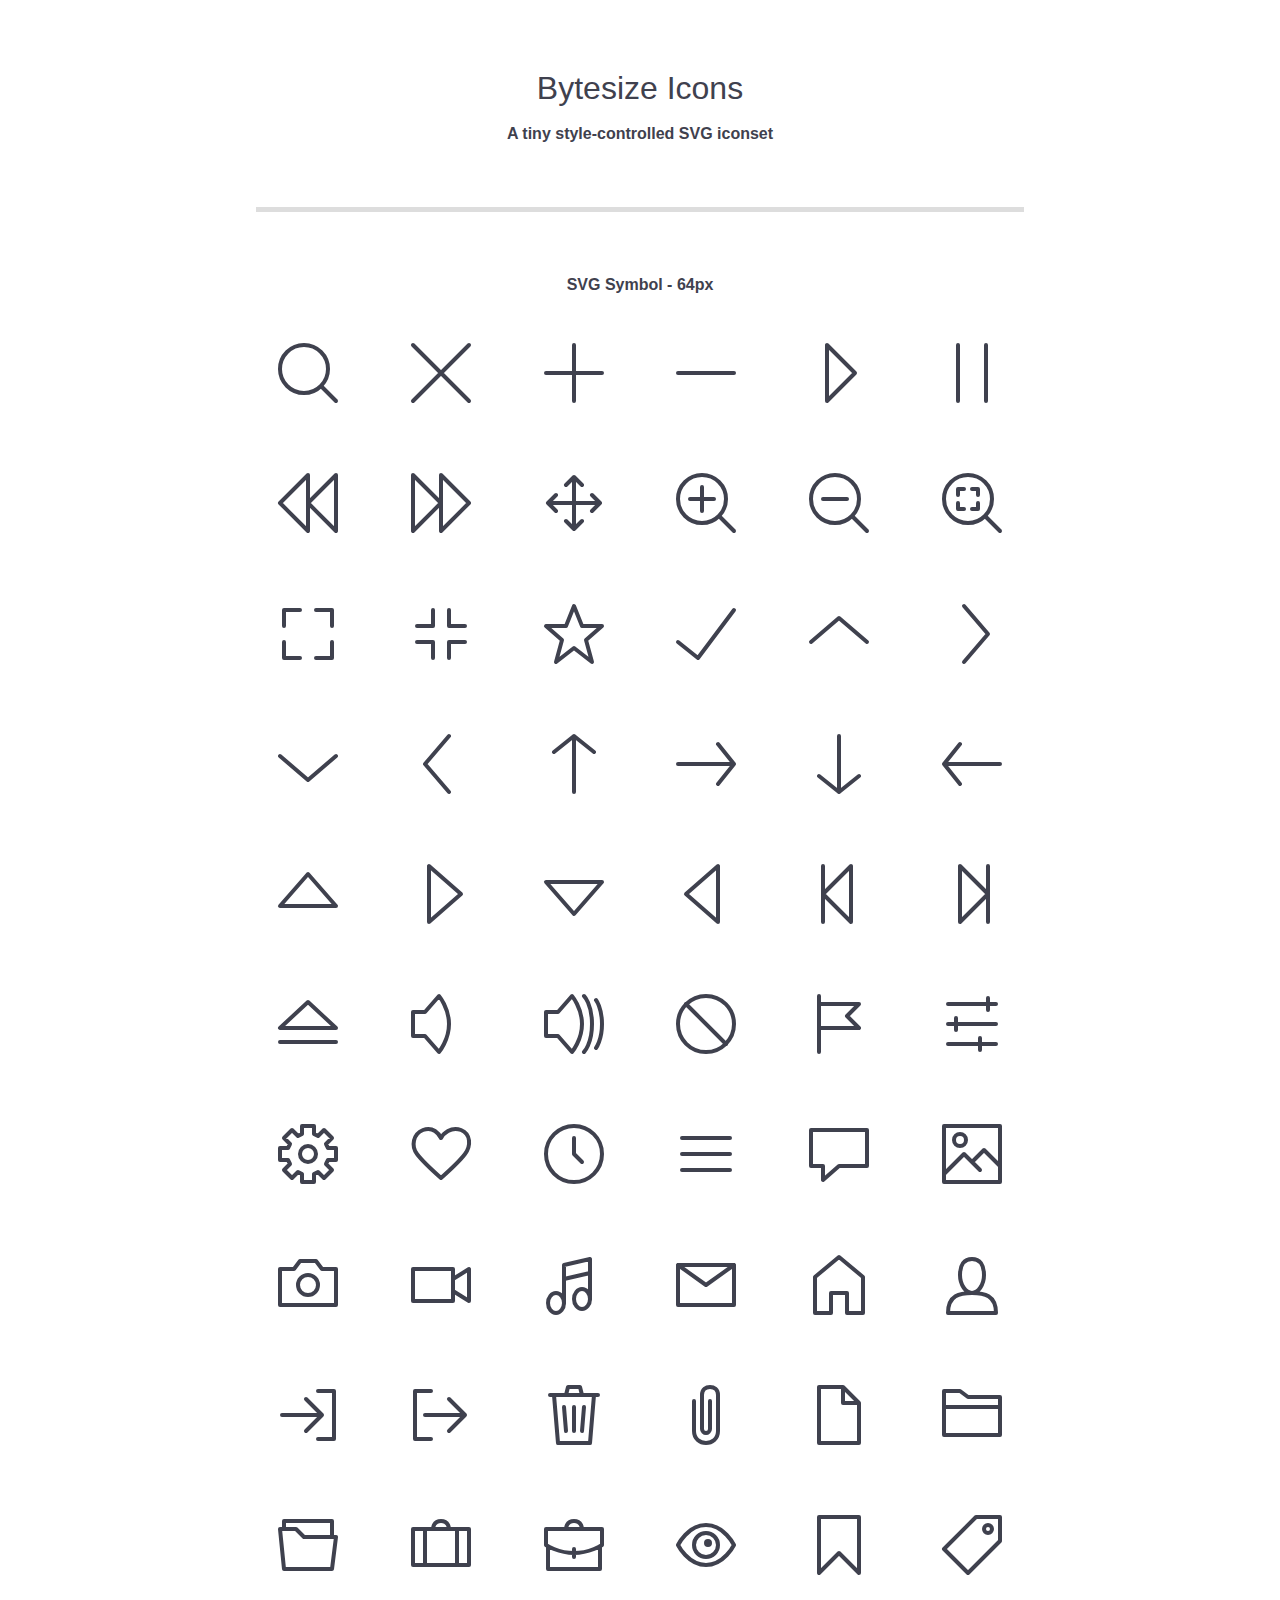
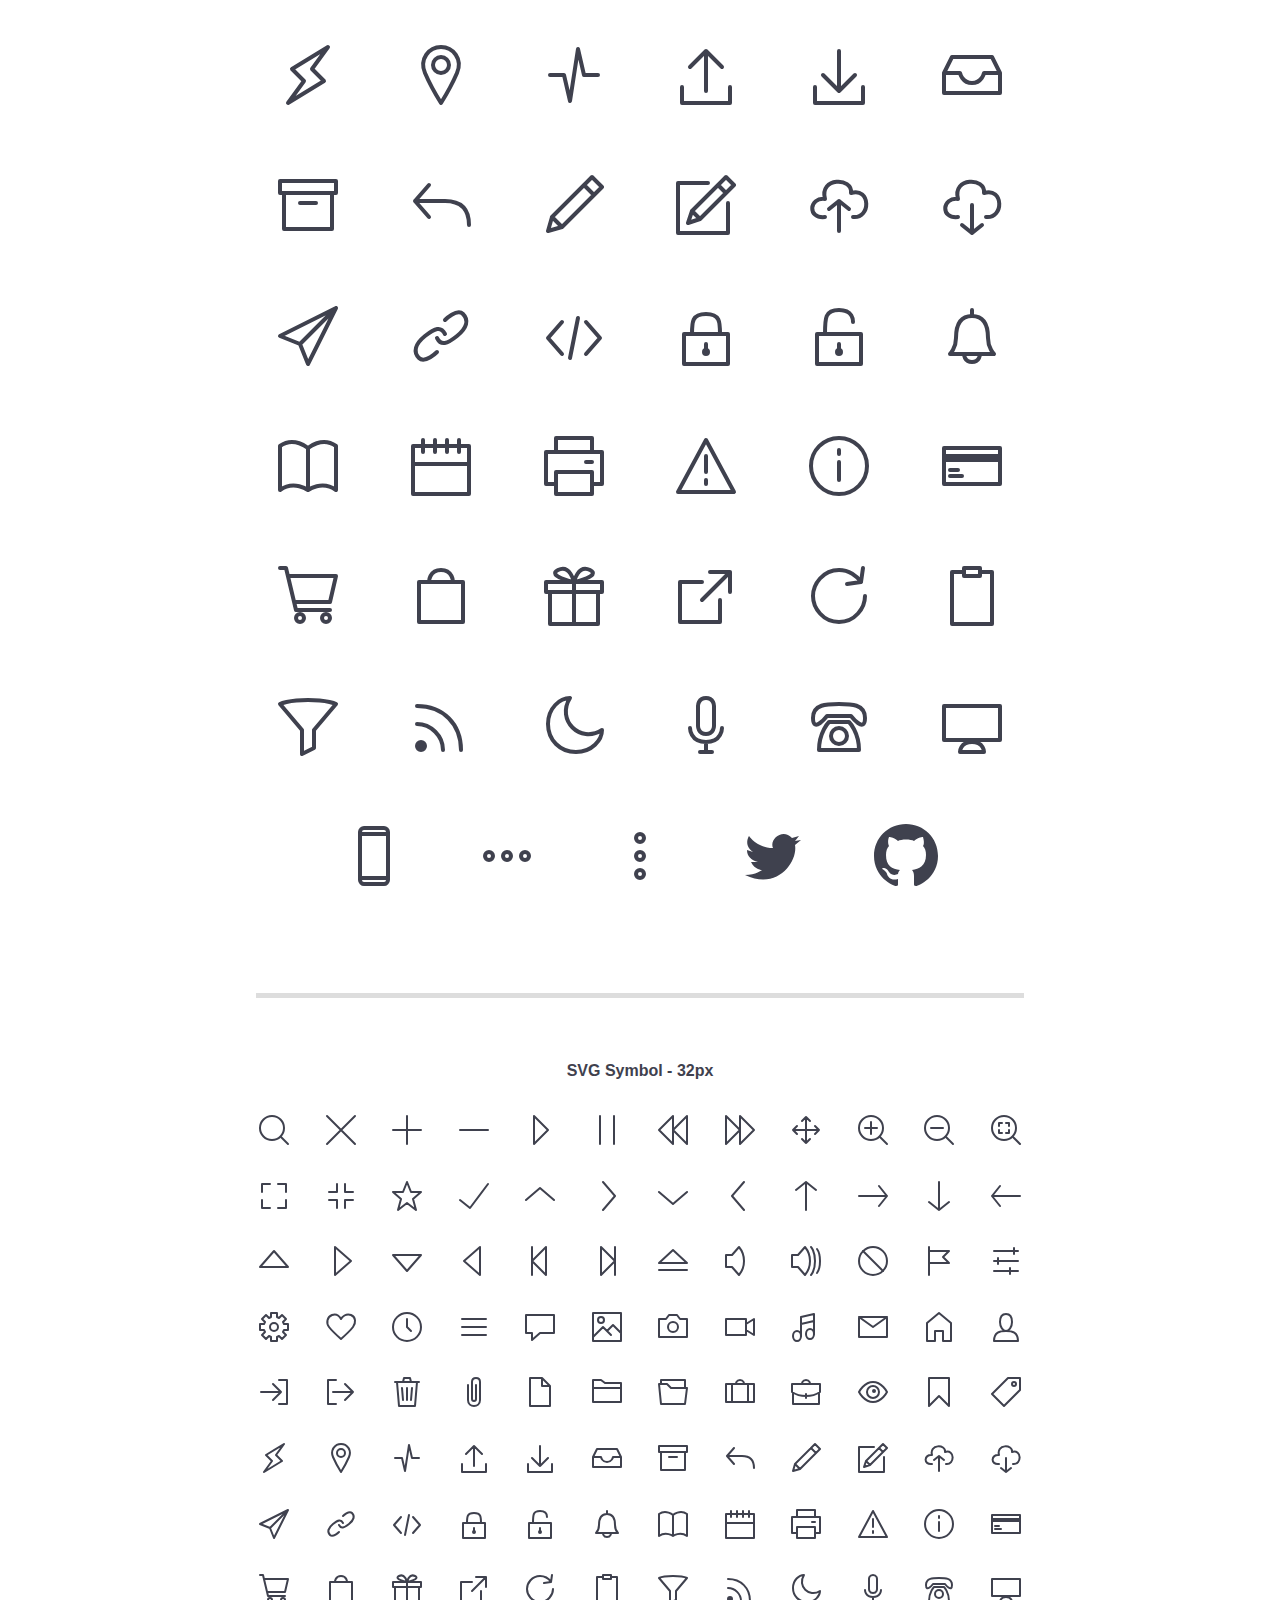
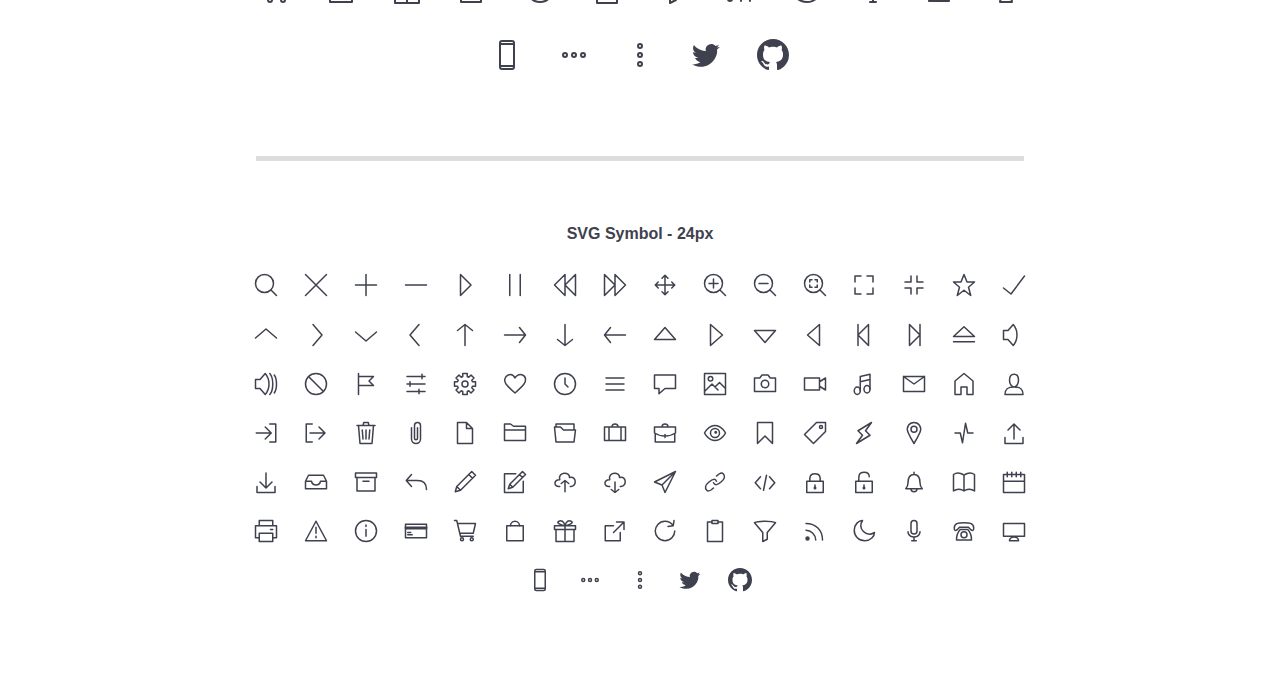
<file: test.html>
<html>
<head>

    <title>Bytesize Icons - SVG Symbol</title>

    <style>

        body {
            color: #3f414e;
            font-family: "Avenir Next", Avenir, Segoe UI, "Helvetica Neue", helvetica, sans-serif;
            text-align: center;
            padding: 3em 0;
        }

        .i {
            stroke: currentColor;
            stroke-width: 2px;
            stroke-linecap: round;
            stroke-linejoin: round;
            fill: none;
            width: 1em;
            height: 1em;
            margin: 0.4em;
        }

        svg, svg symbol {
            overflow: visible;
        }

        div { margin: 1em }

        .i-large div { font-size: 4em; margin: 0 }
        .i-medium div { font-size: 2em; margin: 0 }
        .i-small div { font-size: 1.5em; margin: 0 }

        .i-large,
        .i-medium,
        .i-small { max-width: 50em; margin: 0 auto 2em }

        h1 {
            font-weight: normal;
            line-height: 1;
            font-size: 2em;
        }

        h3 {
            font-size: 1em;
            margin: 0 0 2em;
            font-weight: 600;
        }

        hr {
            border: 0 solid transparent;
            border-bottom: 5px solid #ddd;
            height: 0;
            max-width: 48em;
            margin: 4em auto;
        }

    </style>

</head>


<body>

    <!-- Include the SVG -->
    <svg xmlns="http://www.w3.org/2000/svg" style="display:none">

        <symbol id="i-search" viewBox="0 0 32 32">
            <circle cx="14" cy="14" r="12" />
            <path d="M23 23 L30 30"  />
        </symbol>

        <symbol id="i-close" viewBox="0 0 32 32">
            <path d="M2 30 L30 2 M30 30 L2 2" />
        </symbol>

        <symbol id="i-plus" viewBox="0 0 32 32">
            <path d="M16 2 L16 30 M2 16 L30 16" />
        </symbol> 

        <symbol id="i-minus" viewBox="0 0 32 32">
            <path d="M2 16 L30 16" />
        </symbol> 

        <symbol id="i-play" viewBox="0 0 32 32">
            <path d="M10 2 L10 30 24 16 Z" />
        </symbol>

        <symbol id="i-pause" viewBox="0 0 32 32">
            <path d="M23 2 L23 30 M9 2 L9 30" />
        </symbol>

        <symbol id="i-backwards" viewBox="0 0 32 32">
            <path d="M16 2 L2 16 16 30 16 16 30 30 30 2 16 16 Z" />
        </symbol>

        <symbol id="i-forwards" viewBox="0 0 32 32">
            <path d="M16 2 L30 16 16 30 16 16 2 30 2 2 16 16 Z" /> 
        </symbol>

        <symbol id="i-move" viewBox="0 0 32 32">
            <path d="M3 16 L29 16 M16 3 L16 29 M12 7 L16 3 20 7 M12 25 L16 29 20 25 M25 12 L29 16 25 20 M7 12 L3 16 7 20" />
        </symbol>

        <symbol id="i-zoom-in" viewBox="0 0 32 32">
            <circle cx="14" cy="14" r="12" />
            <path d="M23 23 L30 30" />
            <path d="M14 8 L14 20 M8 14 L20 14" />
        </symbol>

        <symbol id="i-zoom-out" viewBox="0 0 32 32">
            <circle cx="14" cy="14" r="12" />
            <path d="M23 23 L30 30" />
            <path d="M8 14 L20 14" />
        </symbol>

        <symbol id="i-zoom-reset" viewBox="0 0 32 32">
            <circle cx="14" cy="14" r="12" />
            <path d="M23 23 L30 30" />
            <path d="M9 12 L9 9 12 9 M16 9 L19 9 19 12 M9 16 L9 19 12 19 M19 16 L19 19 16 19" />
        </symbol>

        <symbol id="i-fullscreen" viewBox="0 0 32 32">
            <path d="M4 12 L4 4 12 4 M20 4 L28 4 28 12 M4 20 L4 28 12 28 M28 20 L28 28 20 28" />
        </symbol>

        <symbol id="i-fullscreen-exit" viewBox="0 0 32 32">
            <path d="M4 12 L12 12 12 4 M20 4 L20 12 28 12 M4 20 L12 20 12 28 M28 20 L20 20 20 28" />
        </symbol>

        <symbol id="i-star" viewBox="0 0 32 32">
            <path d="M16 2 L20 12 30 12 22 19 25 30 16 23 7 30 10 19 2 12 12 12 Z" />
        </symbol>

        <symbol id="i-checkmark" viewBox="0 0 32 32">
            <path d="M2 20 L12 28 30 4" />
        </symbol>

        <symbol id="i-chevron-top" viewBox="0 0 32 32">
            <path d="M30 20 L16 8 2 20" />
        </symbol>

        <symbol id="i-chevron-right" viewBox="0 0 32 32">
            <path d="M12 30 L24 16 12 2" />
        </symbol>

        <symbol id="i-chevron-bottom" viewBox="0 0 32 32">
            <path d="M30 12 L16 24 2 12" />
        </symbol>

        <symbol id="i-chevron-left" viewBox="0 0 32 32">
            <path d="M20 30 L8 16 20 2" />
        </symbol>

        <symbol id="i-arrow-top" viewBox="0 0 32 32">
            <path d="M6 10 L16 2 26 10 M16 2 L16 30" />
        </symbol>

        <symbol id="i-arrow-right" viewBox="0 0 32 32">
            <path d="M22 6 L30 16 22 26 M30 16 L2 16" />
        </symbol>

        <symbol id="i-arrow-bottom" viewBox="0 0 32 32">
            <path d="M6 22 L16 30 26 22 M16 30 L16 2" />
        </symbol>

        <symbol id="i-arrow-left" viewBox="0 0 32 32">
            <path d="M10 6 L2 16 10 26 M2 16 L30 16" />
        </symbol>

        <symbol id="i-caret-top" viewBox="0 0 32 32">
            <path d="M30 22 L16 6 2 22 Z" />
        </symbol>

        <symbol id="i-caret-right" viewBox="0 0 32 32">
            <path d="M10 30 L26 16 10 2 Z" />
        </symbol>

        <symbol id="i-caret-bottom" viewBox="0 0 32 32">
            <path d="M30 10 L16 26 2 10 Z" />
        </symbol>

        <symbol id="i-caret-left" viewBox="0 0 32 32">
            <path d="M22 30 L6 16 22 2 Z" />
        </symbol>

        <symbol id="i-start" viewBox="0 0 32 32">
            <path d="M8 2 L8 16 22 2 22 30 8 16 8 30" />
        </symbol>

        <symbol id="i-end" viewBox="0 0 32 32">
            <path d="M24 2 L24 16 10 2 10 30 24 16 24 30" />
        </symbol>

        <symbol id="i-eject" viewBox="0 0 32 32">
            <path d="M30 18 L16 5 2 18Z M2 25 L30 25" />
        </symbol>

        <symbol id="i-mute" viewBox="0 0 32 32">
            <path d="M20 16 C20 8 15 2 15 2 L8 10 2 10 2 22 8 22 15 30 C15 30 20 24 20 16 Z" />
        </symbol>

        <symbol id="i-volume" viewBox="0 0 32 32">
            <path d="M20 16 C20 8 15 2 15 2 L8 10 2 10 2 22 8 22 15 30 C15 30 20 24 20 16 Z M21 2 C21 2 25 6 25 16 25 26 21 30 21 30 M27 4 C27 4 30 8 30 16 30 24 27 28 27 28" />
        </symbol>

        <symbol id="i-ban" viewBox="0 0 32 32">
            <circle cx="16" cy="16" r="14" />
            <path d="M6 6 L26 26" />
        </symbol>

        <symbol id="i-flag" viewBox="0 0 32 32">
            <path d="M6 2 L6 30 M6 6 L26 6 20 12 26 18 6 18" />
        </symbol>

        <symbol id="i-options" viewBox="0 0 32 32">
            <path d="M28 6 L4 6 M28 16 L4 16 M28 26 L4 26 M24 3 L24 9 M8 13 L8 19 M20 23 L20 29" />
        </symbol>

        <symbol id="i-settings" viewBox="0 0 32 32">
            <path d="M13 2 L13 6 11 7 8 4 4 8 7 11 6 13 2 13 2 19 6 19 7 21 4 24 8 28 11 25 13 26 13 30 19 30 19 26 21 25 24 28 28 24 25 21 26 19 30 19 30 13 26 13 25 11 28 8 24 4 21 7 19 6 19 2 Z" />
            <circle cx="16" cy="16" r="4" />
        </symbol>

        <symbol id="i-heart" viewBox="0 0 32 32">
            <path d="M4 16 C1 12 2 6 7 4 12 2 15 6 16 8 17 6 21 2 26 4 31 6 31 12 28 16 25 20 16 28 16 28 16 28 7 20 4 16 Z" />
        </symbol>

        <symbol id="i-clock" viewBox="0 0 32 32">
            <circle cx="16" cy="16" r="14" />
            <path d="M16 8 L16 16 20 20" />
        </symbol>

        <symbol id="i-menu" viewBox="0 0 32 32">
            <path d="M4 8 L28 8 M4 16 L28 16 M4 24 L28 24" />
        </symbol>

        <symbol id="i-msg" viewBox="0 0 32 32">
            <path d="M2 4 L30 4 30 22 16 22 8 29 8 22 2 22 Z" />
        </symbol>

        <symbol id="i-photo" viewBox="0 0 32 32">
            <path d="M20 24 L12 16 2 26 2 2 30 2 30 24 M16 20 L22 14 30 22 30 30 2 30 2 24" />
            <circle cx="10" cy="9" r="3" />
        </symbol>

        <symbol id="i-camera" viewBox="0 0 32 32">
            <path d="M2 8 L 9 8 12 4 20 4 23 8 30 8 30 26 2 26 Z" />
            <circle cx="16" cy="16" r="5" />
        </symbol>

        <symbol id="i-video" viewBox="0 0 32 32">
            <path d="M22 13 L30 8 30 24 22 19 Z M2 8 L2 24 22 24 22 8 Z" />
        </symbol>

        <symbol id="i-music" viewBox="0 0 32 32">
            <path d="M11 25 L11 6 24 3 24 23 M11 13 L24 10" />
            <ellipse cx="7" cy="25" rx="4" ry="5" />
            <ellipse cx="20" cy="23" rx="4" ry="5" />
        </symbol>

        <symbol id="i-mail" viewBox="0 0 32 32">
            <path d="M2 26 L30 26 30 6 2 6 Z M2 6 L16 16 30 6" />
        </symbol>

        <symbol id="i-home" viewBox="0 0 32 32">
            <path d="M12 20 L12 30 4 30 4 12 16 2 28 12 28 30 20 30 20 20 Z" />
        </symbol>

        <symbol id="i-user" viewBox="0 0 32 32">
            <path d="M22 11 C22 16 19 20 16 20 13 20 10 16 10 11 10 6 12 3 16 3 20 3 22 6 22 11 Z M4 30 L28 30 C28 21 22 20 16 20 10 20 4 21 4 30 Z" />
        </symbol>

        <symbol id="i-signin" viewBox="0 0 32 32">
            <path d="M3 16 L23 16 M15 8 L23 16 15 24 M21 4 L29 4 29 28 21 28" />
        </symbol>

        <symbol id="i-signout" viewBox="0 0 32 32">
            <path d="M28 16 L8 16 M20 8 L28 16 20 24 M11 28 L3 28 3 4 11 4" />
        </symbol>

        <symbol id="i-trash" viewBox="0 0 32 32">
            <path d="M28 6 L6 6 8 30 24 30 26 6 4 6 M16 12 L16 24 M21 12 L20 24 M11 12 L12 24 M12 6 L13 2 19 2 20 6" />
        </symbol>

        <symbol id="i-paperclip" viewBox="0 0 32 32">
            <path d="M10 9 L10 24 C10 28 13 30 16 30 19 30 22 28 22 24 L22 6 C22 3 20 2 18 2 16 2 14 3 14 6 L14 23 C14 24 15 25 16 25 17 25 18 24 18 23 L18 9" />
        </symbol>

        <symbol id="i-file" viewBox="0 0 32 32">
            <path d="M6 2 L6 30 26 30 26 10 18 2 Z M18 2 L18 10 26 10" />
        </symbol>

        <symbol id="i-folder" viewBox="0 0 32 32">
            <path d="M2 26 L30 26 30 7 14 7 10 4 2 4 Z M30 12 L2 12" />
        </symbol>

        <symbol id="i-folder-open" viewBox="0 0 32 32">
            <path d="M4 28 L28 28 30 12 14 12 10 8 2 8 Z M28 12 L28 4 4 4 4 8" />
        </symbol>

        <symbol id="i-work" viewBox="0 0 32 32">
            <path d="M30 8 L2 8 2 26 30 26 Z M20 8 C20 8 20 4 16 4 12 4 12 8 12 8 M8 26 L8 8 M24 26 L24 8" />
        </symbol>

        <symbol id="i-portfolio" viewBox="0 0 32 32">
            <path d="M29 17 L29 28 3 28 3 17 M2 8 L30 8 30 16 C30 16 24 20 16 20 8 20 2 16 2 16 L2 8 Z M16 22 L16 18 M20 8 C20 8 20 4 16 4 12 4 12 8 12 8" />
        </symbol>

        <symbol id="i-bell" viewBox="0 0 32 32">
            <path d="M8 17 C8 12 9 6 16 6 23 6 24 12 24 17 24 22 27 25 27 25 L5 25 C5 25 8 22 8 17 Z M20 25 C20 25 20 29 16 29 12 29 12 25 12 25 M16 3 L16 6" />
        </symbol>

        <symbol id="i-book" viewBox="0 0 32 32">
            <path d="M16 7 C16 7 9 1 2 6 L2 28 C9 23 16 28 16 28 16 28 23 23 30 28 L30 6 C23 1 16 7 16 7 Z M16 7 L16 28" />
        </symbol>

        <symbol id="i-calendar" viewBox="0 0 32 32">
            <path d="M2 6 L2 30 30 30 30 6 Z M2 15 L30 15 M7 3 L7 9 M13 3 L13 9 M19 3 L19 9 M25 3 L25 9" />
        </symbol>

        <symbol id="i-eye" viewBox="0 0 32 32">
            <circle cx="17" cy="15" r="1" />
            <circle cx="16" cy="16" r="6" />
            <path d="M2 16 C2 16 7 6 16 6 25 6 30 16 30 16 30 16 25 26 16 26 7 26 2 16 2 16 Z" />
        </symbol>

        <symbol id="i-bookmark" viewBox="0 0 32 32">
            <path d="M6 2 L26 2 26 30 16 20 6 30 Z" />
        </symbol>

        <symbol id="i-tag" viewBox="0 0 32 32">
            <circle cx="24" cy="8" r="2" />
            <path d="M2 18 L18 2 30 2 30 14 14 30 Z" />
        </symbol>

        <symbol id="i-lightning" viewBox="0 0 32 32">
            <path d="M18 13 L26 2 8 13 14 19 6 30 24 19 Z" />
        </symbol>

        <symbol id="i-activity" viewBox="0 0 32 32">
            <path d="M4 16 L11 16 14 29 18 3 21 16 28 16" />
        </symbol>

        <symbol id="i-location" viewBox="0 0 32 32">
            <circle cx="16" cy="11" r="4" />
            <path d="M24 15 C21 22 16 30 16 30 16 30 11 22 8 15 5 8 10 2 16 2 22 2 27 8 24 15 Z" />
        </symbol>

        <symbol id="i-export" viewBox="0 0 32 32">
            <path d="M28 22 L28 30 4 30 4 22 M16 4 L16 24 M8 12 L16 4 24 12" />
        </symbol>

        <symbol id="i-import" viewBox="0 0 32 32">
            <path d="M28 22 L28 30 4 30 4 22 M16 4 L16 24 M8 16 L16 24 24 16" />
        </symbol>

        <symbol id="i-inbox" viewBox="0 0 32 32">
            <path d="M2 15 L2 25 30 25 30 15 26 7 6 7 Z M2 15 L10 15 C10 15 11 20 16 20 21 20 22 15 22 15 L30 15" />
       </symbol>

        <symbol id="i-archive" viewBox="0 0 32 32">
            <path d="M4 10 L4 28 28 28 28 10 M2 4 L2 10 30 10 30 4 Z M12 15 L20 15" />
       </symbol>

        <symbol id="i-reply" viewBox="0 0 32 32">
            <path d="M10 6 L3 14 10 22 M3 14 L18 14 C26 14 30 18 30 26" />
        </symbol>

        <symbol id="i-edit" viewBox="0 0 32 32">
            <path d="M30 7 L25 2 5 22 3 29 10 27 Z M21 6 L26 11 Z M5 22 L10 27 Z" />
        </symbol>

        <symbol id="i-compose" viewBox="0 0 32 32">
            <path d="M27 15 L27 30 2 30 2 5 17 5 M30 6 L26 2 9 19 7 25 13 23 Z M22 6 L26 10 Z M9 19 L13 23 Z" />
        </symbol>

        <symbol id="i-upload" viewBox="0 0 32 32">
            <path d="M9 22 C0 23 1 12 9 13 6 2 23 2 22 10 32 7 32 23 23 22 M11 18 L16 14 21 18 M16 14 L16 29" />
        </symbol>

        <symbol id="i-download" viewBox="0 0 32 32">
            <path d="M9 22 C0 23 1 12 9 13 6 2 23 2 22 10 32 7 32 23 23 22 M11 26 L16 30 21 26 M16 16 L16 30" />
        </symbol>

        <symbol id="i-send" viewBox="0 0 32 32">
            <path d="M2 16 L30 2 16 30 12 20 Z M30 2 L12 20" />
        </symbol>

        <symbol id="i-link" viewBox="0 0 32 32">
            <path d="M18 8 C18 8 24 2 27 5 30 8 29 12 24 16 19 20 16 21 14 17 M14 24 C14 24 8 30 5 27 2 24 3 20 8 16 13 12 16 11 18 15" />
        </symbol>

        <symbol id="i-code" viewBox="0 0 32 32">
            <path d="M10 9 L3 17 10 25 M22 9 L29 17 22 25 M18 7 L14 27" />
        </symbol>

        <symbol id="i-lock" viewBox="0 0 32 32">
            <path d="M5 15 L5 30 27 30 27 15 Z M9 15 C9 9 9 5 16 5 23 5 23 9 23 15 M16 20 L16 23" />
            <circle cx="16" cy="24" r="1" />
        </symbol>

        <symbol id="i-unlock" viewBox="0 0 32 32">
            <path d="M5 15 L5 30 27 30 27 15 Z M9 15 C9 7 9 3 16 3 23 3 23 8 23 9 M16 20 L16 23" />
            <circle cx="16" cy="24" r="1" />
        </symbol>

        <symbol id="i-print" viewBox="0 0 32 32">
            <path d="M7 25 L2 25 2 9 30 9 30 25 25 25 M7 19 L7 30 25 30 25 19 Z M25 9 L25 2 7 2 7 9 M22 14 L25 14" />
        </symbol>

        <symbol id="i-alert" viewBox="0 0 32 32">
            <path d="M16 3 L30 29 2 29 Z M16 11 L16 19 M16 23 L16 25" />
        </symbol>

        <symbol id="i-info" viewBox="0 0 32 32">
            <path d="M16 14 L16 23 M16 8 L16 10" />
            <circle cx="16" cy="16" r="14" />
        </symbol>

        <symbol id="i-creditcard" viewBox="0 0 32 32">
            <path d="M2 7 L2 25 30 25 30 7 Z M5 18 L9 18 M5 21 L11 21" />
            <path d="M2 11 L2 13 30 13 30 11 Z" fill="currentColor" />
        </symbol>

        <symbol id="i-cart" viewBox="0 0 32 32">
            <path d="M6 6 L30 6 27 19 9 19 M27 23 L10 23 5 2 2 2" />
            <circle cx="25" cy="27" r="2" />
            <circle cx="12" cy="27" r="2" />
        </symbol>

        <symbol id="i-bag" viewBox="0 0 32 32">
            <path d="M10 9 C10 9 10 3 16 3 22 3 22 9 22 9" />
            <path d="M5 9 L5 29 27 29 27 9 Z" />
        </symbol>

        <symbol id="i-gift" viewBox="0 0 32 32">
            <path d="M4 14 L4 30 28 30 28 14 M2 9 L2 14 30 14 30 9 Z M16 9 C 16 9 14 0 8 3 2 6 16 9 16 9 16 9 18 0 24 3 30 6 16 9 16 9 M16 9 L16 30" />
        </symbol>

        <symbol id="i-external" viewBox="0 0 32 32">
            <path d="M14 9 L3 9 3 29 23 29 23 18 M18 4 L28 4 28 14 M28 4 L14 18" />
        </symbol>

        <symbol id="i-reload" viewBox="0 0 32 32">
            <path d="M29 16 C29 22 24 29 16 29 8 29 3 22 3 16 3 10 8 3 16 3 21 3 25 6 27 9 M20 10 L27 9 28 2" />
        </symbol>

        <symbol id="i-clipboard" viewBox="0 0 32 32">
            <path d="M12 2 L12 6 20 6 20 2 12 2 Z M11 4 L6 4 6 30 26 30 26 4 21 4" />
        </symbol>

        <symbol id="i-filter" viewBox="0 0 32 32">
            <path d="M2 5 C2 5 6 3 16 3 26 3 30 5 30 5 L19 18 19 27 13 30 13 18 2 5Z" />
        </symbol>

        <symbol id="i-feed" viewBox="0 0 32 32">
            <circle cx="6" cy="26" r="2" fill="currentColor" />
            <path d="M4 15 C11 15 17 21 17 28 M4 6 C17 6 26 15 26 28" />
        </symbol>

        <symbol id="i-moon" viewBox="0 0 32 32">
            <path d="M14 2C 9 2 3 7 3 15 3 23 9 29 17 29 25 29 30 23 30 18 19 25 7 13 14 2Z" />
        </symbol>

        <symbol id="i-microphone" viewBox="0 0 32 32">
            <path d="M16 2 C12 2 12 6 12 6 L12 16 C12 16 12 20 16 20 20 20 20 16 20 16 L20 6 C20 6 20 2 16 2 Z M8 17 C8 17 8 24 16 24 24 24 24 17 24 17 M13 29 L19 29 M16 24 L16 29" />
        </symbol>

        <symbol id="i-telephone" viewBox="0 0 32 32">
            <path d="M3 12 C3 5 10 5 16 5 22 5 29 5 29 12 29 20 22 11 22 11 L10 11 C10 11 3 20 3 12 Z M11 14 C11 14 6 19 6 28 L26 28 C26 19 21 14 21 14 L11 14 Z" />
            <circle cx="16" cy="21" r="4" />
        </symbol>

        <symbol id="i-desktop" viewBox="0 0 32 32">
            <path d="M10 29 C10 29 10 24 16 24 22 24 22 29 22 29 L10 29 Z M2 6 L2 23 30 23 30 6 2 6 Z" />
        </symbol>

        <symbol id="i-mobile" viewBox="0 0 32 32">
            <path d="M21 2 L11 2 C10 2 9 3 9 4 L9 28 C9 29 10 30 11 30 L21 30 C22 30 23 29 23 28 L23 4 C23 3 22 2 21 2 Z M9 5 L23 5 M9 27 L23 27" />
        </symbol>

        <symbol id="i-ellipsis-horizontal" viewBox="0 0 32 32">
            <circle cx="7" cy="16" r="2" />
            <circle cx="16" cy="16" r="2" />
            <circle cx="25" cy="16" r="2" />
        </symbol>

        <symbol id="i-ellipsis-vertical" viewBox="0 0 32 32">
            <circle cx="16" cy="7" r="2" />
            <circle cx="16" cy="16" r="2" />
            <circle cx="16" cy="25" r="2" />
        </symbol>

        <symbol id="i-twitter" viewBox="0 0 64 64">
            <path stroke-width="0" fill="currentColor" d="M60 16 L54 17 L58 12 L51 14 C42 4 28 15 32 24 C16 24 8 12 8 12 C8 12 2 21 12 28 L6 26 C6 32 10 36 17 38 L10 38 C14 46 21 46 21 46 C21 46 15 51 4 51 C37 67 57 37 54 21 Z" />
        </symbol>

        <symbol id="i-github" viewBox="0 0 64 64">
            <path stroke-width="0" fill="currentColor" d="M32 0 C14 0 0 14 0 32 0 53 19 62 22 62 24 62 24 61 24 60 L24 55 C17 57 14 53 13 50 13 50 13 49 11 47 10 46 6 44 10 44 13 44 15 48 15 48 18 52 22 51 24 50 24 48 26 46 26 46 18 45 12 42 12 31 12 27 13 24 15 22 15 22 13 18 15 13 15 13 20 13 24 17 27 15 37 15 40 17 44 13 49 13 49 13 51 20 49 22 49 22 51 24 52 27 52 31 52 42 45 45 38 46 39 47 40 49 40 52 L40 60 C40 61 40 62 42 62 45 62 64 53 64 32 64 14 50 0 32 0 Z" />
        </symbol>

    </svg>

          
    <div class="header">
        <h1>Bytesize Icons</h1>
        <h3>A tiny style-controlled SVG iconset</h3>
    </div>

    <hr />

    <div class="i-large">

        <h4>SVG Symbol - 64px</h4>

        <div>
        <svg class="i"><use xlink:href="#i-search" /></svg>
        <svg class="i"><use xlink:href="#i-close" /></svg>
        <svg class="i"><use xlink:href="#i-plus" /></svg>
        <svg class="i"><use xlink:href="#i-minus" /></svg>
        <svg class="i"><use xlink:href="#i-play" /></svg>
        <svg class="i"><use xlink:href="#i-pause" /></svg>
        <svg class="i"><use xlink:href="#i-backwards" /></svg>
        <svg class="i"><use xlink:href="#i-forwards" /></svg>
        <svg class="i"><use xlink:href="#i-move" /></svg>
        <svg class="i"><use xlink:href="#i-zoom-in" /></svg>
        <svg class="i"><use xlink:href="#i-zoom-out" /></svg>
        <svg class="i"><use xlink:href="#i-zoom-reset" /></svg>
        <svg class="i"><use xlink:href="#i-fullscreen" /></svg>
        <svg class="i"><use xlink:href="#i-fullscreen-exit" /></svg>
        <svg class="i"><use xlink:href="#i-star" /></svg>
        <svg class="i"><use xlink:href="#i-checkmark" /></svg>
        <svg class="i"><use xlink:href="#i-chevron-top" /></svg>
        <svg class="i"><use xlink:href="#i-chevron-right" /></svg>
        <svg class="i"><use xlink:href="#i-chevron-bottom" /></svg>
        <svg class="i"><use xlink:href="#i-chevron-left" /></svg>
        <svg class="i"><use xlink:href="#i-arrow-top" /></svg>
        <svg class="i"><use xlink:href="#i-arrow-right" /></svg>
        <svg class="i"><use xlink:href="#i-arrow-bottom" /></svg>
        <svg class="i"><use xlink:href="#i-arrow-left" /></svg>
        <svg class="i"><use xlink:href="#i-caret-top" /></svg>
        <svg class="i"><use xlink:href="#i-caret-right" /></svg>
        <svg class="i"><use xlink:href="#i-caret-bottom" /></svg>
        <svg class="i"><use xlink:href="#i-caret-left" /></svg>
        <svg class="i"><use xlink:href="#i-start" /></svg>
        <svg class="i"><use xlink:href="#i-end" /></svg>
        <svg class="i"><use xlink:href="#i-eject" /></svg>
        <svg class="i"><use xlink:href="#i-mute" /></svg>
        <svg class="i"><use xlink:href="#i-volume" /></svg>
        <svg class="i"><use xlink:href="#i-ban" /></svg>
        <svg class="i"><use xlink:href="#i-flag" /></svg>
        <svg class="i"><use xlink:href="#i-options" /></svg>
        <svg class="i"><use xlink:href="#i-settings" /></svg>
        <svg class="i"><use xlink:href="#i-heart" /></svg>
        <svg class="i"><use xlink:href="#i-clock" /></svg>
        <svg class="i"><use xlink:href="#i-menu" /></svg>
        <svg class="i"><use xlink:href="#i-msg" /></svg>
        <svg class="i"><use xlink:href="#i-photo" /></svg>
        <svg class="i"><use xlink:href="#i-camera" /></svg>
        <svg class="i"><use xlink:href="#i-video" /></svg>
        <svg class="i"><use xlink:href="#i-music" /></svg>
        <svg class="i"><use xlink:href="#i-mail" /></svg>
        <svg class="i"><use xlink:href="#i-home" /></svg>
        <svg class="i"><use xlink:href="#i-user" /></svg>
        <svg class="i"><use xlink:href="#i-signin" /></svg>
        <svg class="i"><use xlink:href="#i-signout" /></svg>
        <svg class="i"><use xlink:href="#i-trash" /></svg>
        <svg class="i"><use xlink:href="#i-paperclip" /></svg>
        <svg class="i"><use xlink:href="#i-file" /></svg>
        <svg class="i"><use xlink:href="#i-folder" /></svg>
        <svg class="i"><use xlink:href="#i-folder-open" /></svg>
        <svg class="i"><use xlink:href="#i-work" /></svg>
        <svg class="i"><use xlink:href="#i-portfolio" /></svg>
        <svg class="i"><use xlink:href="#i-eye" /></svg>
        <svg class="i"><use xlink:href="#i-bookmark" /></svg>
        <svg class="i"><use xlink:href="#i-tag" /></svg>
        <svg class="i"><use xlink:href="#i-lightning" /></svg>
        <svg class="i"><use xlink:href="#i-location" /></svg>
        <svg class="i"><use xlink:href="#i-activity" /></svg>
        <svg class="i"><use xlink:href="#i-export" /></svg>
        <svg class="i"><use xlink:href="#i-import" /></svg>
        <svg class="i"><use xlink:href="#i-inbox" /></svg>
        <svg class="i"><use xlink:href="#i-archive" /></svg>
        <svg class="i"><use xlink:href="#i-reply" /></svg>
        <svg class="i"><use xlink:href="#i-edit" /></svg>
        <svg class="i"><use xlink:href="#i-compose" /></svg>
        <svg class="i"><use xlink:href="#i-upload" /></svg>
        <svg class="i"><use xlink:href="#i-download" /></svg>
        <svg class="i"><use xlink:href="#i-send" /></svg>
        <svg class="i"><use xlink:href="#i-link" /></svg>
        <svg class="i"><use xlink:href="#i-code" /></svg>
        <svg class="i"><use xlink:href="#i-lock" /></svg>
        <svg class="i"><use xlink:href="#i-unlock" /></svg>
        <svg class="i"><use xlink:href="#i-bell" /></svg>
        <svg class="i"><use xlink:href="#i-book" /></svg>
        <svg class="i"><use xlink:href="#i-calendar" /></svg>
        <svg class="i"><use xlink:href="#i-print" /></svg>
        <svg class="i"><use xlink:href="#i-alert" /></svg>
        <svg class="i"><use xlink:href="#i-info" /></svg>
        <svg class="i"><use xlink:href="#i-creditcard" /></svg>
        <svg class="i"><use xlink:href="#i-cart" /></svg>
        <svg class="i"><use xlink:href="#i-bag" /></svg>
        <svg class="i"><use xlink:href="#i-gift" /></svg>
        <svg class="i"><use xlink:href="#i-external" /></svg>
        <svg class="i"><use xlink:href="#i-reload" /></svg>
        <svg class="i"><use xlink:href="#i-clipboard" /></svg>
        <svg class="i"><use xlink:href="#i-filter" /></svg>
        <svg class="i"><use xlink:href="#i-feed" /></svg>
        <svg class="i"><use xlink:href="#i-moon" /></svg>
        <svg class="i"><use xlink:href="#i-microphone" /></svg>
        <svg class="i"><use xlink:href="#i-telephone" /></svg>
        <svg class="i"><use xlink:href="#i-desktop" /></svg>
        <svg class="i"><use xlink:href="#i-mobile" /></svg>
        <svg class="i"><use xlink:href="#i-ellipsis-horizontal" /></svg>
        <svg class="i"><use xlink:href="#i-ellipsis-vertical" /></svg>
        <svg class="i"><use xlink:href="#i-twitter" /></svg>
        <svg class="i"><use xlink:href="#i-github" /></svg>
        </div>

    </div>

    <hr />

    <div class="i-medium">

        <h4>SVG Symbol - 32px</h4>

        <div>
        <svg class="i"><use xlink:href="#i-search" /></svg>
        <svg class="i"><use xlink:href="#i-close" /></svg>
        <svg class="i"><use xlink:href="#i-plus" /></svg>
        <svg class="i"><use xlink:href="#i-minus" /></svg>
        <svg class="i"><use xlink:href="#i-play" /></svg>
        <svg class="i"><use xlink:href="#i-pause" /></svg>
        <svg class="i"><use xlink:href="#i-backwards" /></svg>
        <svg class="i"><use xlink:href="#i-forwards" /></svg>
        <svg class="i"><use xlink:href="#i-move" /></svg>
        <svg class="i"><use xlink:href="#i-zoom-in" /></svg>
        <svg class="i"><use xlink:href="#i-zoom-out" /></svg>
        <svg class="i"><use xlink:href="#i-zoom-reset" /></svg>
        <svg class="i"><use xlink:href="#i-fullscreen" /></svg>
        <svg class="i"><use xlink:href="#i-fullscreen-exit" /></svg>
        <svg class="i"><use xlink:href="#i-star" /></svg>
        <svg class="i"><use xlink:href="#i-checkmark" /></svg>
        <svg class="i"><use xlink:href="#i-chevron-top" /></svg>
        <svg class="i"><use xlink:href="#i-chevron-right" /></svg>
        <svg class="i"><use xlink:href="#i-chevron-bottom" /></svg>
        <svg class="i"><use xlink:href="#i-chevron-left" /></svg>
        <svg class="i"><use xlink:href="#i-arrow-top" /></svg>
        <svg class="i"><use xlink:href="#i-arrow-right" /></svg>
        <svg class="i"><use xlink:href="#i-arrow-bottom" /></svg>
        <svg class="i"><use xlink:href="#i-arrow-left" /></svg>
        <svg class="i"><use xlink:href="#i-caret-top" /></svg>
        <svg class="i"><use xlink:href="#i-caret-right" /></svg>
        <svg class="i"><use xlink:href="#i-caret-bottom" /></svg>
        <svg class="i"><use xlink:href="#i-caret-left" /></svg>
        <svg class="i"><use xlink:href="#i-start" /></svg>
        <svg class="i"><use xlink:href="#i-end" /></svg>
        <svg class="i"><use xlink:href="#i-eject" /></svg>
        <svg class="i"><use xlink:href="#i-mute" /></svg>
        <svg class="i"><use xlink:href="#i-volume" /></svg>
        <svg class="i"><use xlink:href="#i-ban" /></svg>
        <svg class="i"><use xlink:href="#i-flag" /></svg>
        <svg class="i"><use xlink:href="#i-options" /></svg>
        <svg class="i"><use xlink:href="#i-settings" /></svg>
        <svg class="i"><use xlink:href="#i-heart" /></svg>
        <svg class="i"><use xlink:href="#i-clock" /></svg>
        <svg class="i"><use xlink:href="#i-menu" /></svg>
        <svg class="i"><use xlink:href="#i-msg" /></svg>
        <svg class="i"><use xlink:href="#i-photo" /></svg>
        <svg class="i"><use xlink:href="#i-camera" /></svg>
        <svg class="i"><use xlink:href="#i-video" /></svg>
        <svg class="i"><use xlink:href="#i-music" /></svg>
        <svg class="i"><use xlink:href="#i-mail" /></svg>
        <svg class="i"><use xlink:href="#i-home" /></svg>
        <svg class="i"><use xlink:href="#i-user" /></svg>
        <svg class="i"><use xlink:href="#i-signin" /></svg>
        <svg class="i"><use xlink:href="#i-signout" /></svg>
        <svg class="i"><use xlink:href="#i-trash" /></svg>
        <svg class="i"><use xlink:href="#i-paperclip" /></svg>
        <svg class="i"><use xlink:href="#i-file" /></svg>
        <svg class="i"><use xlink:href="#i-folder" /></svg>
        <svg class="i"><use xlink:href="#i-folder-open" /></svg>
        <svg class="i"><use xlink:href="#i-work" /></svg>
        <svg class="i"><use xlink:href="#i-portfolio" /></svg>
        <svg class="i"><use xlink:href="#i-eye" /></svg>
        <svg class="i"><use xlink:href="#i-bookmark" /></svg>
        <svg class="i"><use xlink:href="#i-tag" /></svg>
        <svg class="i"><use xlink:href="#i-lightning" /></svg>
        <svg class="i"><use xlink:href="#i-location" /></svg>
        <svg class="i"><use xlink:href="#i-activity" /></svg>
        <svg class="i"><use xlink:href="#i-export" /></svg>
        <svg class="i"><use xlink:href="#i-import" /></svg>
        <svg class="i"><use xlink:href="#i-inbox" /></svg>
        <svg class="i"><use xlink:href="#i-archive" /></svg>
        <svg class="i"><use xlink:href="#i-reply" /></svg>
        <svg class="i"><use xlink:href="#i-edit" /></svg>
        <svg class="i"><use xlink:href="#i-compose" /></svg>
        <svg class="i"><use xlink:href="#i-upload" /></svg>
        <svg class="i"><use xlink:href="#i-download" /></svg>
        <svg class="i"><use xlink:href="#i-send" /></svg>
        <svg class="i"><use xlink:href="#i-link" /></svg>
        <svg class="i"><use xlink:href="#i-code" /></svg>
        <svg class="i"><use xlink:href="#i-lock" /></svg>
        <svg class="i"><use xlink:href="#i-unlock" /></svg>
        <svg class="i"><use xlink:href="#i-bell" /></svg>
        <svg class="i"><use xlink:href="#i-book" /></svg>
        <svg class="i"><use xlink:href="#i-calendar" /></svg>
        <svg class="i"><use xlink:href="#i-print" /></svg>
        <svg class="i"><use xlink:href="#i-alert" /></svg>
        <svg class="i"><use xlink:href="#i-info" /></svg>
        <svg class="i"><use xlink:href="#i-creditcard" /></svg>
        <svg class="i"><use xlink:href="#i-cart" /></svg>
        <svg class="i"><use xlink:href="#i-bag" /></svg>
        <svg class="i"><use xlink:href="#i-gift" /></svg>
        <svg class="i"><use xlink:href="#i-external" /></svg>
        <svg class="i"><use xlink:href="#i-reload" /></svg>
        <svg class="i"><use xlink:href="#i-clipboard" /></svg>
        <svg class="i"><use xlink:href="#i-filter" /></svg>
        <svg class="i"><use xlink:href="#i-feed" /></svg>
        <svg class="i"><use xlink:href="#i-moon" /></svg>
        <svg class="i"><use xlink:href="#i-microphone" /></svg>
        <svg class="i"><use xlink:href="#i-telephone" /></svg>
        <svg class="i"><use xlink:href="#i-desktop" /></svg>
        <svg class="i"><use xlink:href="#i-mobile" /></svg>
        <svg class="i"><use xlink:href="#i-ellipsis-horizontal" /></svg>
        <svg class="i"><use xlink:href="#i-ellipsis-vertical" /></svg>
        <svg class="i"><use xlink:href="#i-twitter" /></svg>
        <svg class="i"><use xlink:href="#i-github" /></svg>
        </div>

    </div>

    <hr />

    <div class="i-small">

        <h4>SVG Symbol - 24px</h4>

        <div>
        <svg class="i"><use xlink:href="#i-search" /></svg>
        <svg class="i"><use xlink:href="#i-close" /></svg>
        <svg class="i"><use xlink:href="#i-plus" /></svg>
        <svg class="i"><use xlink:href="#i-minus" /></svg>
        <svg class="i"><use xlink:href="#i-play" /></svg>
        <svg class="i"><use xlink:href="#i-pause" /></svg>
        <svg class="i"><use xlink:href="#i-backwards" /></svg>
        <svg class="i"><use xlink:href="#i-forwards" /></svg>
        <svg class="i"><use xlink:href="#i-move" /></svg>
        <svg class="i"><use xlink:href="#i-zoom-in" /></svg>
        <svg class="i"><use xlink:href="#i-zoom-out" /></svg>
        <svg class="i"><use xlink:href="#i-zoom-reset" /></svg>
        <svg class="i"><use xlink:href="#i-fullscreen" /></svg>
        <svg class="i"><use xlink:href="#i-fullscreen-exit" /></svg>
        <svg class="i"><use xlink:href="#i-star" /></svg>
        <svg class="i"><use xlink:href="#i-checkmark" /></svg>
        <svg class="i"><use xlink:href="#i-chevron-top" /></svg>
        <svg class="i"><use xlink:href="#i-chevron-right" /></svg>
        <svg class="i"><use xlink:href="#i-chevron-bottom" /></svg>
        <svg class="i"><use xlink:href="#i-chevron-left" /></svg>
        <svg class="i"><use xlink:href="#i-arrow-top" /></svg>
        <svg class="i"><use xlink:href="#i-arrow-right" /></svg>
        <svg class="i"><use xlink:href="#i-arrow-bottom" /></svg>
        <svg class="i"><use xlink:href="#i-arrow-left" /></svg>
        <svg class="i"><use xlink:href="#i-caret-top" /></svg>
        <svg class="i"><use xlink:href="#i-caret-right" /></svg>
        <svg class="i"><use xlink:href="#i-caret-bottom" /></svg>
        <svg class="i"><use xlink:href="#i-caret-left" /></svg>
        <svg class="i"><use xlink:href="#i-start" /></svg>
        <svg class="i"><use xlink:href="#i-end" /></svg>
        <svg class="i"><use xlink:href="#i-eject" /></svg>
        <svg class="i"><use xlink:href="#i-mute" /></svg>
        <svg class="i"><use xlink:href="#i-volume" /></svg>
        <svg class="i"><use xlink:href="#i-ban" /></svg>
        <svg class="i"><use xlink:href="#i-flag" /></svg>
        <svg class="i"><use xlink:href="#i-options" /></svg>
        <svg class="i"><use xlink:href="#i-settings" /></svg>
        <svg class="i"><use xlink:href="#i-heart" /></svg>
        <svg class="i"><use xlink:href="#i-clock" /></svg>
        <svg class="i"><use xlink:href="#i-menu" /></svg>
        <svg class="i"><use xlink:href="#i-msg" /></svg>
        <svg class="i"><use xlink:href="#i-photo" /></svg>
        <svg class="i"><use xlink:href="#i-camera" /></svg>
        <svg class="i"><use xlink:href="#i-video" /></svg>
        <svg class="i"><use xlink:href="#i-music" /></svg>
        <svg class="i"><use xlink:href="#i-mail" /></svg>
        <svg class="i"><use xlink:href="#i-home" /></svg>
        <svg class="i"><use xlink:href="#i-user" /></svg>
        <svg class="i"><use xlink:href="#i-signin" /></svg>
        <svg class="i"><use xlink:href="#i-signout" /></svg>
        <svg class="i"><use xlink:href="#i-trash" /></svg>
        <svg class="i"><use xlink:href="#i-paperclip" /></svg>
        <svg class="i"><use xlink:href="#i-file" /></svg>
        <svg class="i"><use xlink:href="#i-folder" /></svg>
        <svg class="i"><use xlink:href="#i-folder-open" /></svg>
        <svg class="i"><use xlink:href="#i-work" /></svg>
        <svg class="i"><use xlink:href="#i-portfolio" /></svg>
        <svg class="i"><use xlink:href="#i-eye" /></svg>
        <svg class="i"><use xlink:href="#i-bookmark" /></svg>
        <svg class="i"><use xlink:href="#i-tag" /></svg>
        <svg class="i"><use xlink:href="#i-lightning" /></svg>
        <svg class="i"><use xlink:href="#i-location" /></svg>
        <svg class="i"><use xlink:href="#i-activity" /></svg>
        <svg class="i"><use xlink:href="#i-export" /></svg>
        <svg class="i"><use xlink:href="#i-import" /></svg>
        <svg class="i"><use xlink:href="#i-inbox" /></svg>
        <svg class="i"><use xlink:href="#i-archive" /></svg>
        <svg class="i"><use xlink:href="#i-reply" /></svg>
        <svg class="i"><use xlink:href="#i-edit" /></svg>
        <svg class="i"><use xlink:href="#i-compose" /></svg>
        <svg class="i"><use xlink:href="#i-upload" /></svg>
        <svg class="i"><use xlink:href="#i-download" /></svg>
        <svg class="i"><use xlink:href="#i-send" /></svg>
        <svg class="i"><use xlink:href="#i-link" /></svg>
        <svg class="i"><use xlink:href="#i-code" /></svg>
        <svg class="i"><use xlink:href="#i-lock" /></svg>
        <svg class="i"><use xlink:href="#i-unlock" /></svg>
        <svg class="i"><use xlink:href="#i-bell" /></svg>
        <svg class="i"><use xlink:href="#i-book" /></svg>
        <svg class="i"><use xlink:href="#i-calendar" /></svg>
        <svg class="i"><use xlink:href="#i-print" /></svg>
        <svg class="i"><use xlink:href="#i-alert" /></svg>
        <svg class="i"><use xlink:href="#i-info" /></svg>
        <svg class="i"><use xlink:href="#i-creditcard" /></svg>
        <svg class="i"><use xlink:href="#i-cart" /></svg>
        <svg class="i"><use xlink:href="#i-bag" /></svg>
        <svg class="i"><use xlink:href="#i-gift" /></svg>
        <svg class="i"><use xlink:href="#i-external" /></svg>
        <svg class="i"><use xlink:href="#i-reload" /></svg>
        <svg class="i"><use xlink:href="#i-clipboard" /></svg>
        <svg class="i"><use xlink:href="#i-filter" /></svg>
        <svg class="i"><use xlink:href="#i-feed" /></svg>
        <svg class="i"><use xlink:href="#i-moon" /></svg>
        <svg class="i"><use xlink:href="#i-microphone" /></svg>
        <svg class="i"><use xlink:href="#i-telephone" /></svg>
        <svg class="i"><use xlink:href="#i-desktop" /></svg>
        <svg class="i"><use xlink:href="#i-mobile" /></svg>
        <svg class="i"><use xlink:href="#i-ellipsis-horizontal" /></svg>
        <svg class="i"><use xlink:href="#i-ellipsis-vertical" /></svg>
        <svg class="i"><use xlink:href="#i-twitter" /></svg>
        <svg class="i"><use xlink:href="#i-github" /></svg>
        </div>

    </div>

</body>
</html>
</file>
